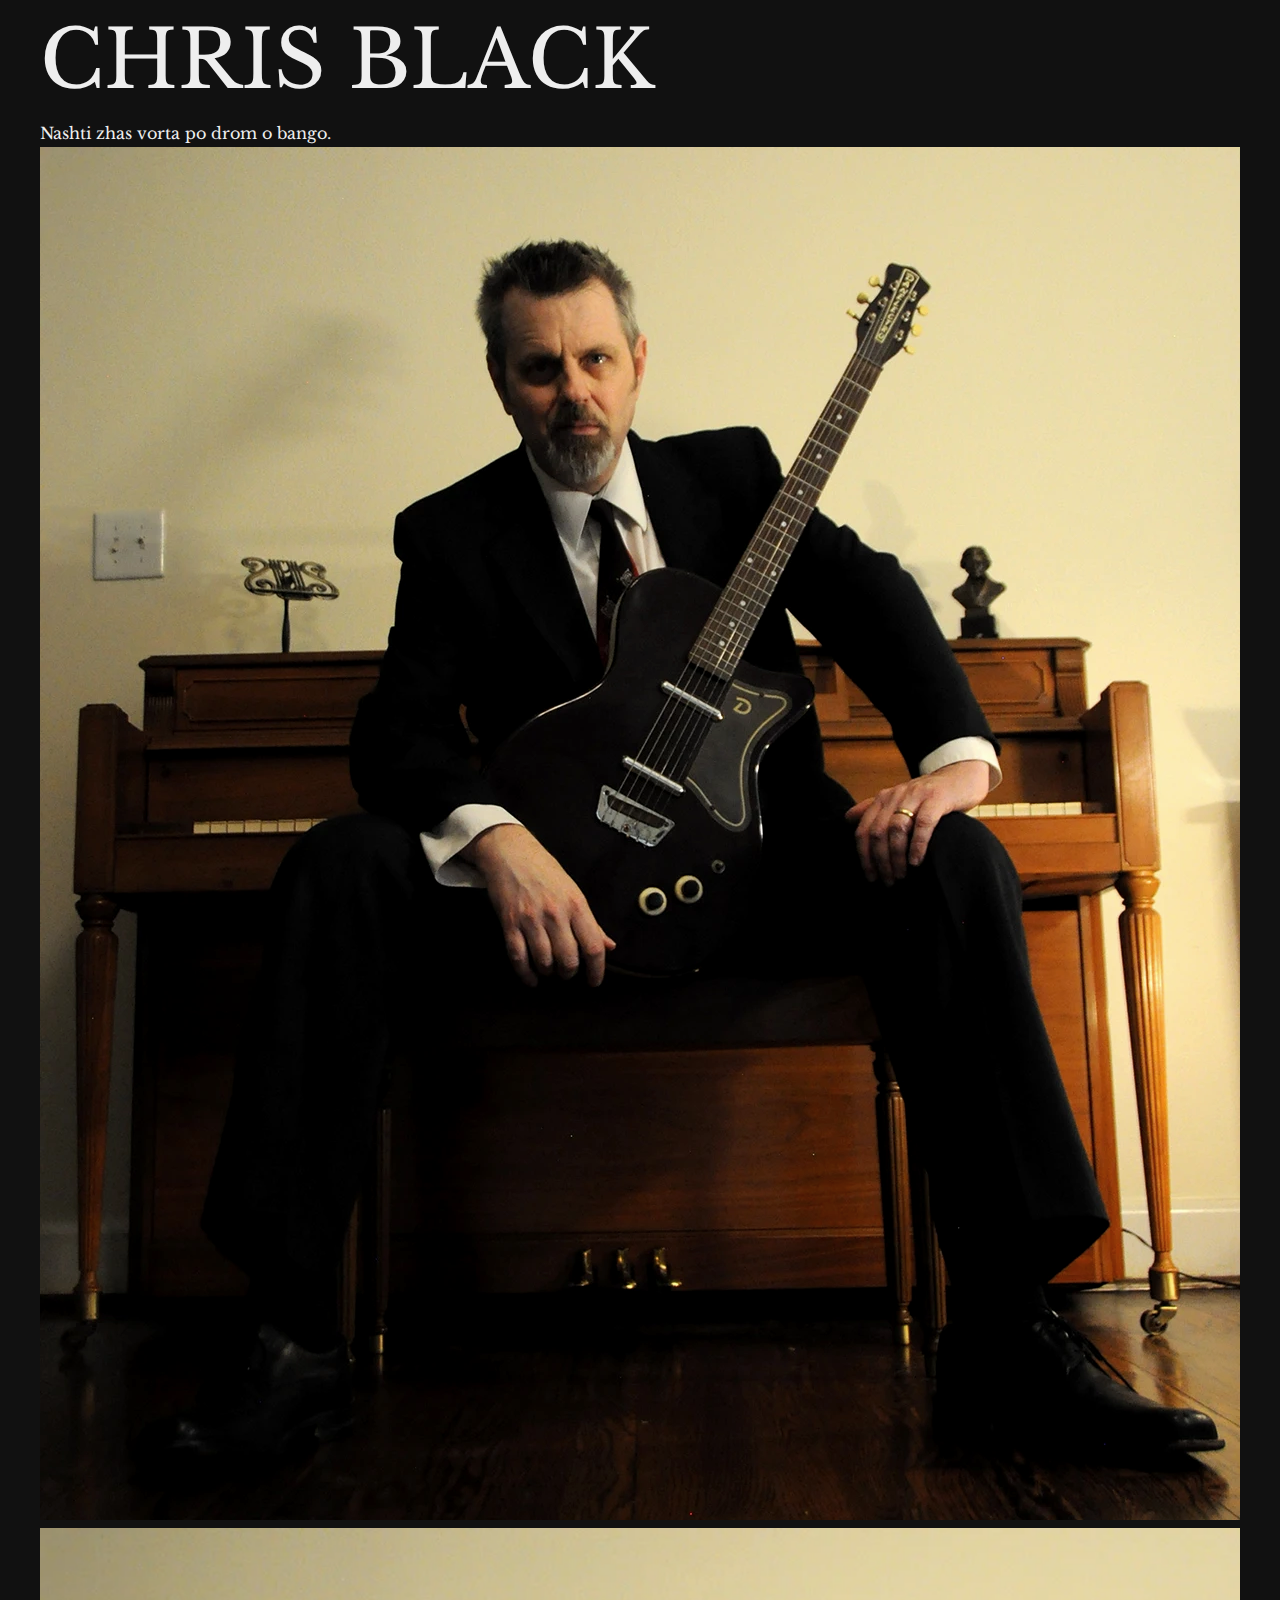
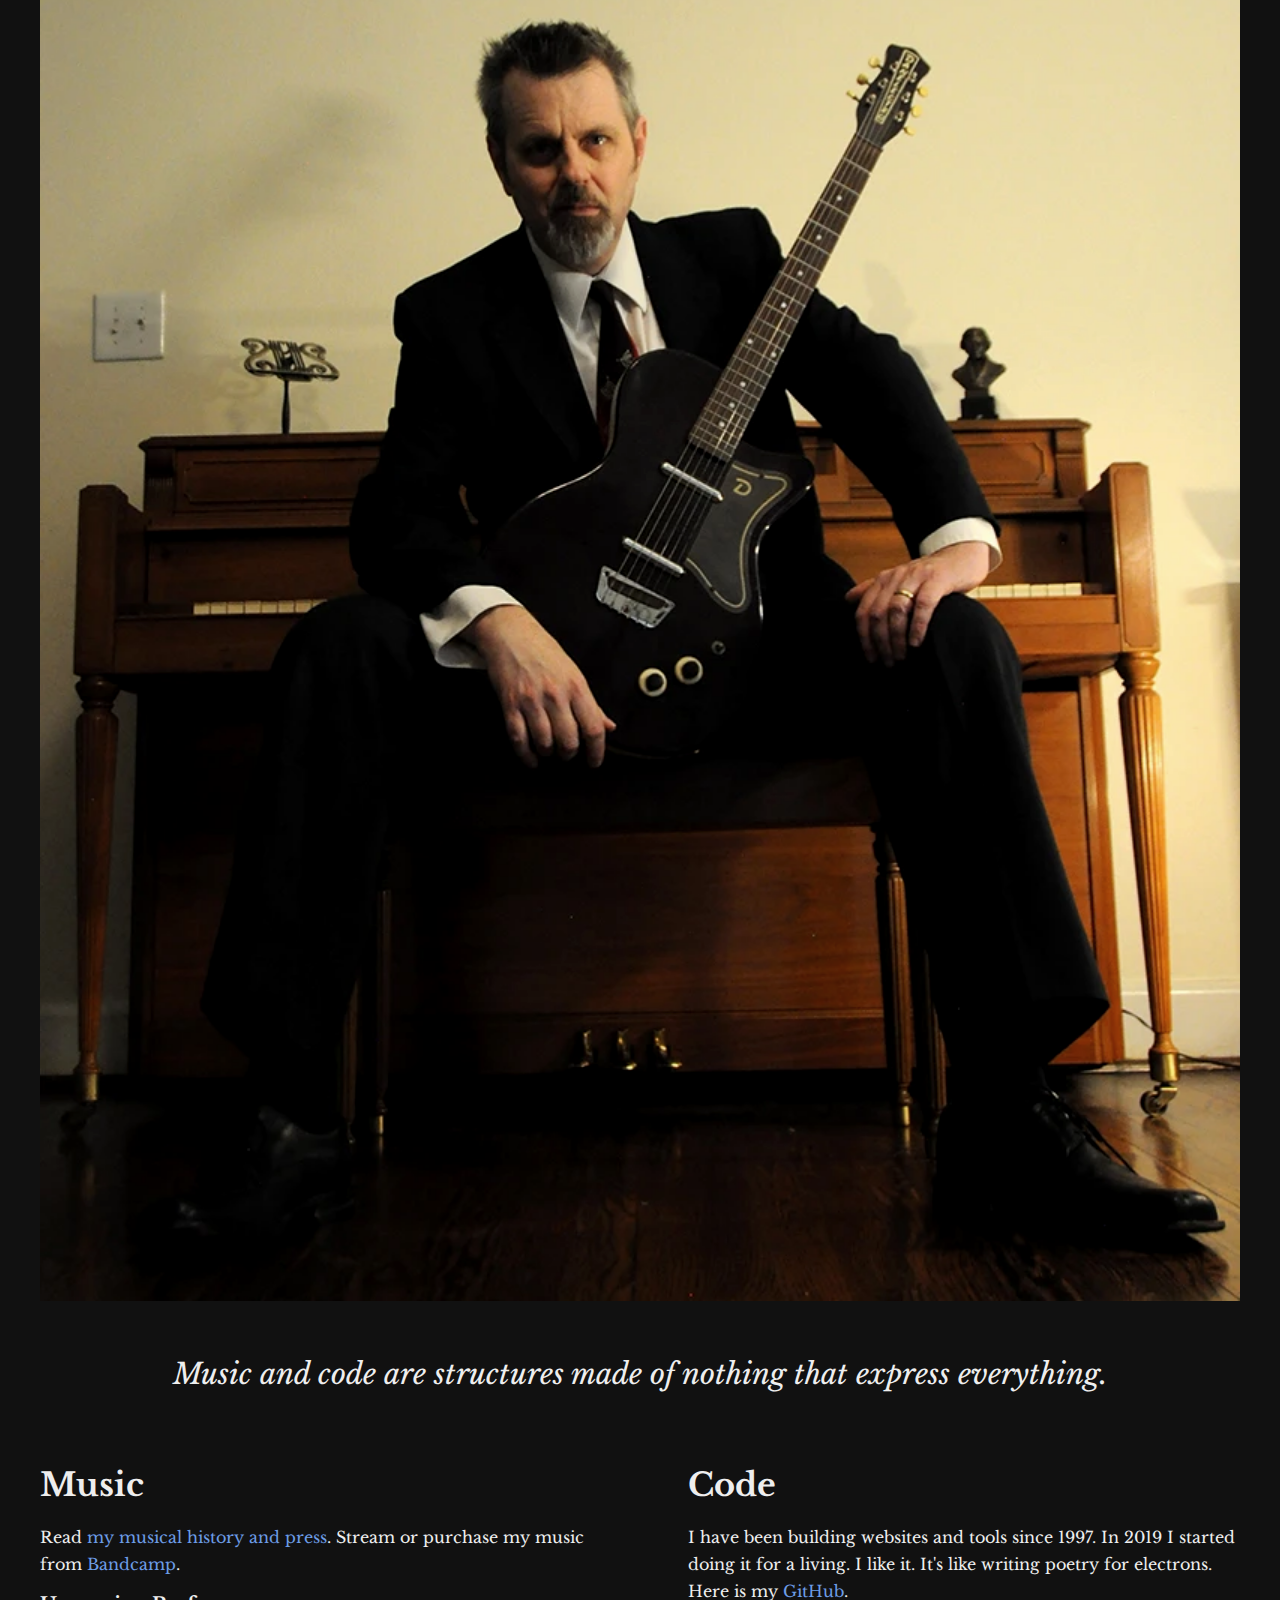
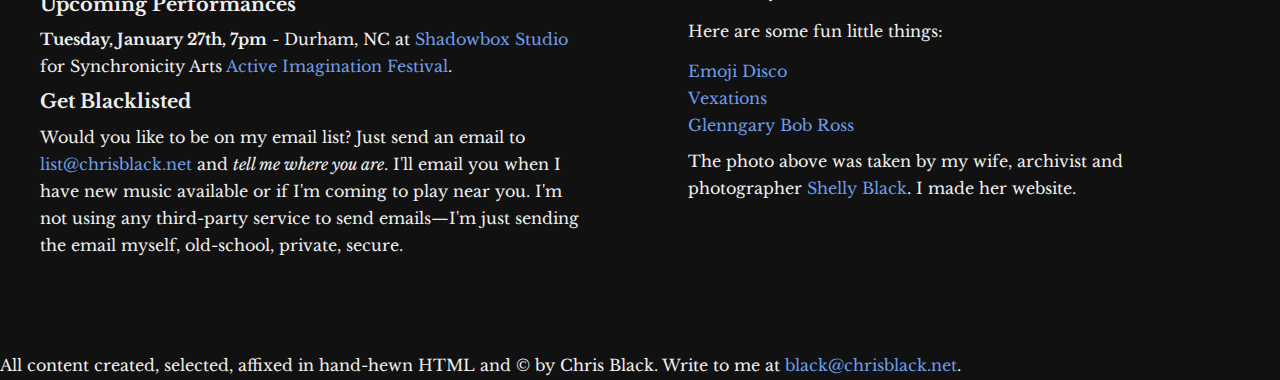
<file: index.html>
<!DOCTYPE html>
<html lang="en">
    <head>
        <meta charset="utf-8" />
        <meta http-equiv="X-UA-Compatible" content="IE=edge" />
        <title>Chris Black</title>
        <meta name="description" content="Chris Black writes music and code." />
        <meta name="viewport" content="width=device-width, initial-scale=1" />
        <!-- Open Graph -->
        <meta property="og:title" content="Chris Black" />
        <meta property="og:type" content="article" />
        <meta property="og:url" content="https://www.chrisblack.net" />
        <meta
            property="og:image"
            content="https://www.chrisblack.net/images/ChrisBlack-OG.webp"
        />
        <meta
            property="og:description"
            content="Chris Black writes music and code."
        />
        <!-- Twitter-->
        <meta name="twitter:card" content="summary_large_image" />
        <meta name="twitter:site" content="@thischrisblack" />
        <meta name="twitter:creator" content="@thischrisblack" />
        <meta
            name="twitter:image"
            content="https://www.chrisblack.net/images/ChrisBlack-OG.webp"
        />
        <meta
            name="twitter:description"
            content="Chris Black writes music and code."
        />
        <link rel="shortcut icon" type="image/x-icon" href="favicon.ico" />
        <link rel="stylesheet" href="styles/styles.css" />
        <!-- <script src="components/audio-player.js" defer></script> -->
    </head>

    <body>
        <main>
            <header>
                <h1>CHRIS BLACK</h1>
                <div title="You can't walk straight when the road is crooked.">
                    Nashti zhas vorta po drom o bango.
                </div>
            </header>

            <img
                class="splash-image full-size"
                src="images/ChrisBlack.webp"
                alt="Dramatic photo of Chris Black wearing a dark suit and a blood red tie with an electric guitar sitting with his back to a piano. "
            />

            <img
                class="splash-image mobile-size"
                src="images/ChrisBlack-Mobile.webp"
                alt="Dramatic photo of Chris Black wearing a dark suit and a blood red tie with an electric guitar sitting with his back to a piano. "
            />

            <section class="wisdom">
                Music and code are structures made of nothing that express
                everything.
            </section>

            <div class="columns">
                <section class="music">
                    <h2>Music</h2>

                    <p>
                        Read
                        <a href="./music/about/">my musical history and press</a
                        >. Stream or purchase my music from
                        <a
                            target="_blank"
                            href="https://chrisblackmusic.bandcamp.com/"
                            >Bandcamp</a
                        >.
                    </p>

                    <!-- <h3>Current Sound</h3>

                    <audio-player
                        class="good"
                        src="https://firebasestorage.googleapis.com/v0/b/chris-black-net.appspot.com/o/Chris%20Black%20-%20Pass%20Away%20-%20Take%202.mp3?alt=media&token=1b3776da-f661-4cc5-90dc-71f399fa56c6"
                        name="Pass Away"
                    ></audio-player>

                    <figure class="bad">
                        <figcaption>Pass Away</figcaption>
                        <audio
                            controls
                            src="https://firebasestorage.googleapis.com/v0/b/chris-black-net.appspot.com/o/Chris%20Black%20-%20Pass%20Away%20-%20Take%202.mp3?alt=media&token=1b3776da-f661-4cc5-90dc-71f399fa56c6"
                        ></audio>
                    </figure>

                    <audio-player
                        class="good"
                        src="https://firebasestorage.googleapis.com/v0/b/chris-black-net.appspot.com/o/Chris%20Black%20-%20Strangers%20Lift%20Him%20Up%20and%20Disappear%20-%20Take%202.mp3?alt=media&token=62d5e4ef-d1b5-414c-94ab-6e4e7d4fc8c1"
                        name="Strangers Lift Him Up and Disappear"
                    ></audio-player>

                    <figure class="bad">
                        <figcaption>Strangers Lift Him Up and Disappear</figcaption>
                        <audio
                            controls
                            src="https://firebasestorage.googleapis.com/v0/b/chris-black-net.appspot.com/o/Chris%20Black%20-%20Strangers%20Lift%20Him%20Up%20and%20Disappear%20-%20Take%202.mp3?alt=media&token=62d5e4ef-d1b5-414c-94ab-6e4e7d4fc8c1"
                        ></audio>
                    </figure>

                    <audio-player
                        class="good"
                        src="https://firebasestorage.googleapis.com/v0/b/chris-black-net.appspot.com/o/Chris%20Black%20-%20Dunno%20-%20Take%203.mp3?alt=media&token=c465b502-f6fc-46a2-8398-2914a1cf6d88"
                        name="Dunno"
                    ></audio-player>

                    <figure class="bad">
                        <figcaption>Dunno</figcaption>
                        <audio
                            controls
                            src="https://firebasestorage.googleapis.com/v0/b/chris-black-net.appspot.com/o/Chris%20Black%20-%20Dunno%20-%20Take%203.mp3?alt=media&token=c465b502-f6fc-46a2-8398-2914a1cf6d88"
                        ></audio>
                    </figure> -->

                    <h3>Upcoming Performances</h3>

                    <ul class="performances">
                        <li>
                            <strong>Tuesday, January 27th, 7pm</strong> -
                            Durham, NC at
                            <a href="https://shadowboxstudio.org/"
                                >Shadowbox Studio</a
                            >
                            for Synchronicity Arts
                            <a href="https://synchronicityarts.org/festival"
                                >Active Imagination Festival</a
                            >.
                        </li>
                    </ul>

                    <h3>Get Blacklisted</h3>

                    <p>
                        Would you like to be on my email list? Just send an
                        email to
                        <a href="mailto:list@chrisblack.net"
                            >list@chrisblack.net</a
                        >
                        and <em>tell me where you are</em>. I'll email you when
                        I have new music available or if I'm coming to play near
                        you. I'm not using any third-party service to send
                        emails—I'm just sending the email myself, old-school,
                        private, secure.
                    </p>
                </section>

                <section class="code">
                    <h2>Code</h2>

                    <p>
                        I have been building websites and tools since 1997. In
                        2019 I started doing it for a living. I like it. It's
                        like writing poetry for electrons. Here is my
                        <a
                            target="_blank"
                            href="https://github.com/thischrisblack"
                            >GitHub</a
                        >.
                    </p>

                    <p>Here are some fun little things:</p>

                    <ul>
                        <li>
                            <a
                                target="_blank"
                                href="https://thischrisblack.github.io/emoji-disco/"
                                >Emoji Disco</a
                            >
                        </li>
                        <li>
                            <a
                                target="_blank"
                                href="https://thischrisblack.github.io/vexations/"
                                >Vexations</a
                            >
                        </li>
                        <li>
                            <a
                                target="_blank"
                                href="https://github.com/thischrisblack/glenngary-bob-ross"
                                >Glenngary Bob Ross</a
                            >
                        </li>
                    </ul>

                    <p>
                        The photo above was taken by my wife, archivist and
                        photographer
                        <a target="_blank" href="https://www.shelly-black.com/"
                            >Shelly Black</a
                        >. I made her website.
                    </p>
                </section>
            </div>
        </main>

        <footer>
            <div>
                All content created, selected, affixed in hand-hewn HTML and
                &copy; by Chris Black. Write to me at
                <a href="mailto:black@chrisblack.net">black@chrisblack.net</a>.
            </div>
        </footer>
    </body>

    <!-- <script>
        if (/iPhone/.test(navigator.userAgent)) {
            // Stupid iPhones don't like my audio player web components.
            document.querySelectorAll('.bad').forEach((el) => (el.style.display = 'block'));
            document.querySelectorAll('.good').forEach((el) => (el.style.display = 'none'));
        }
    </script> -->
</html>
</file>
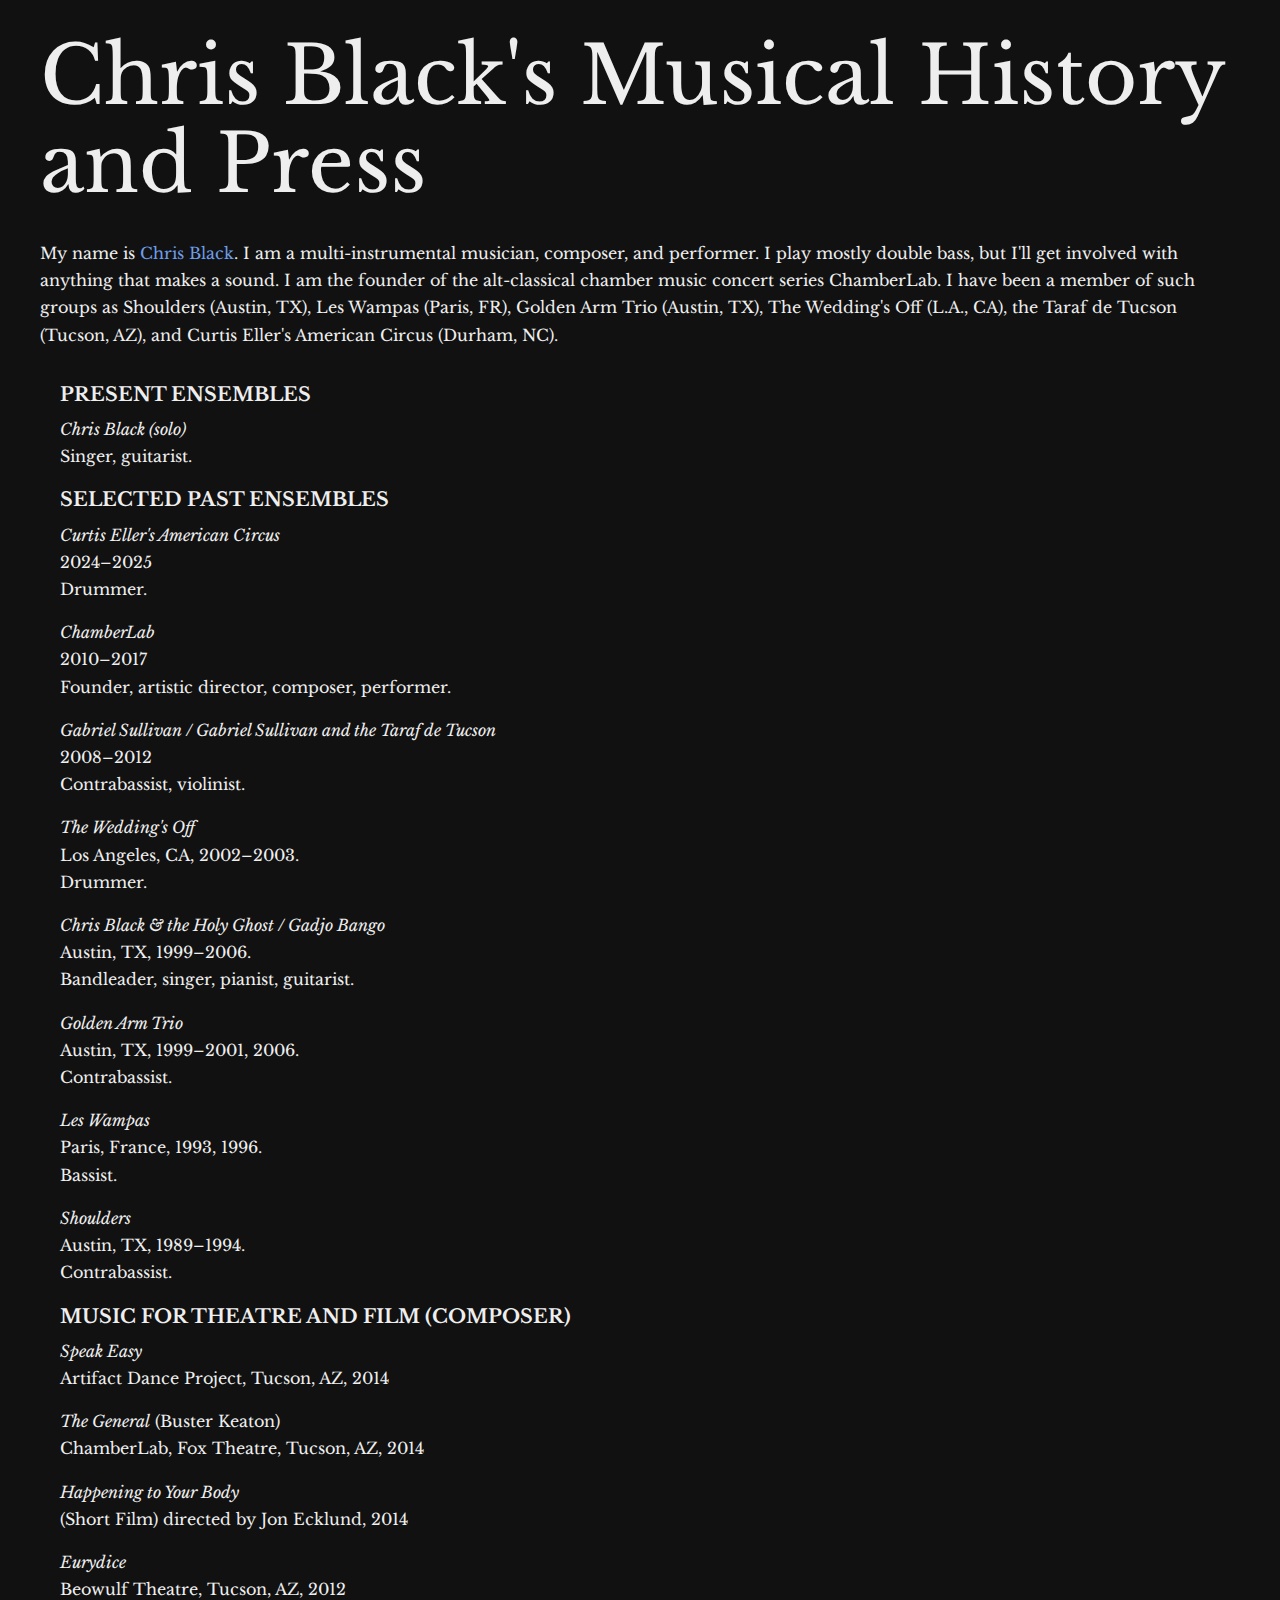
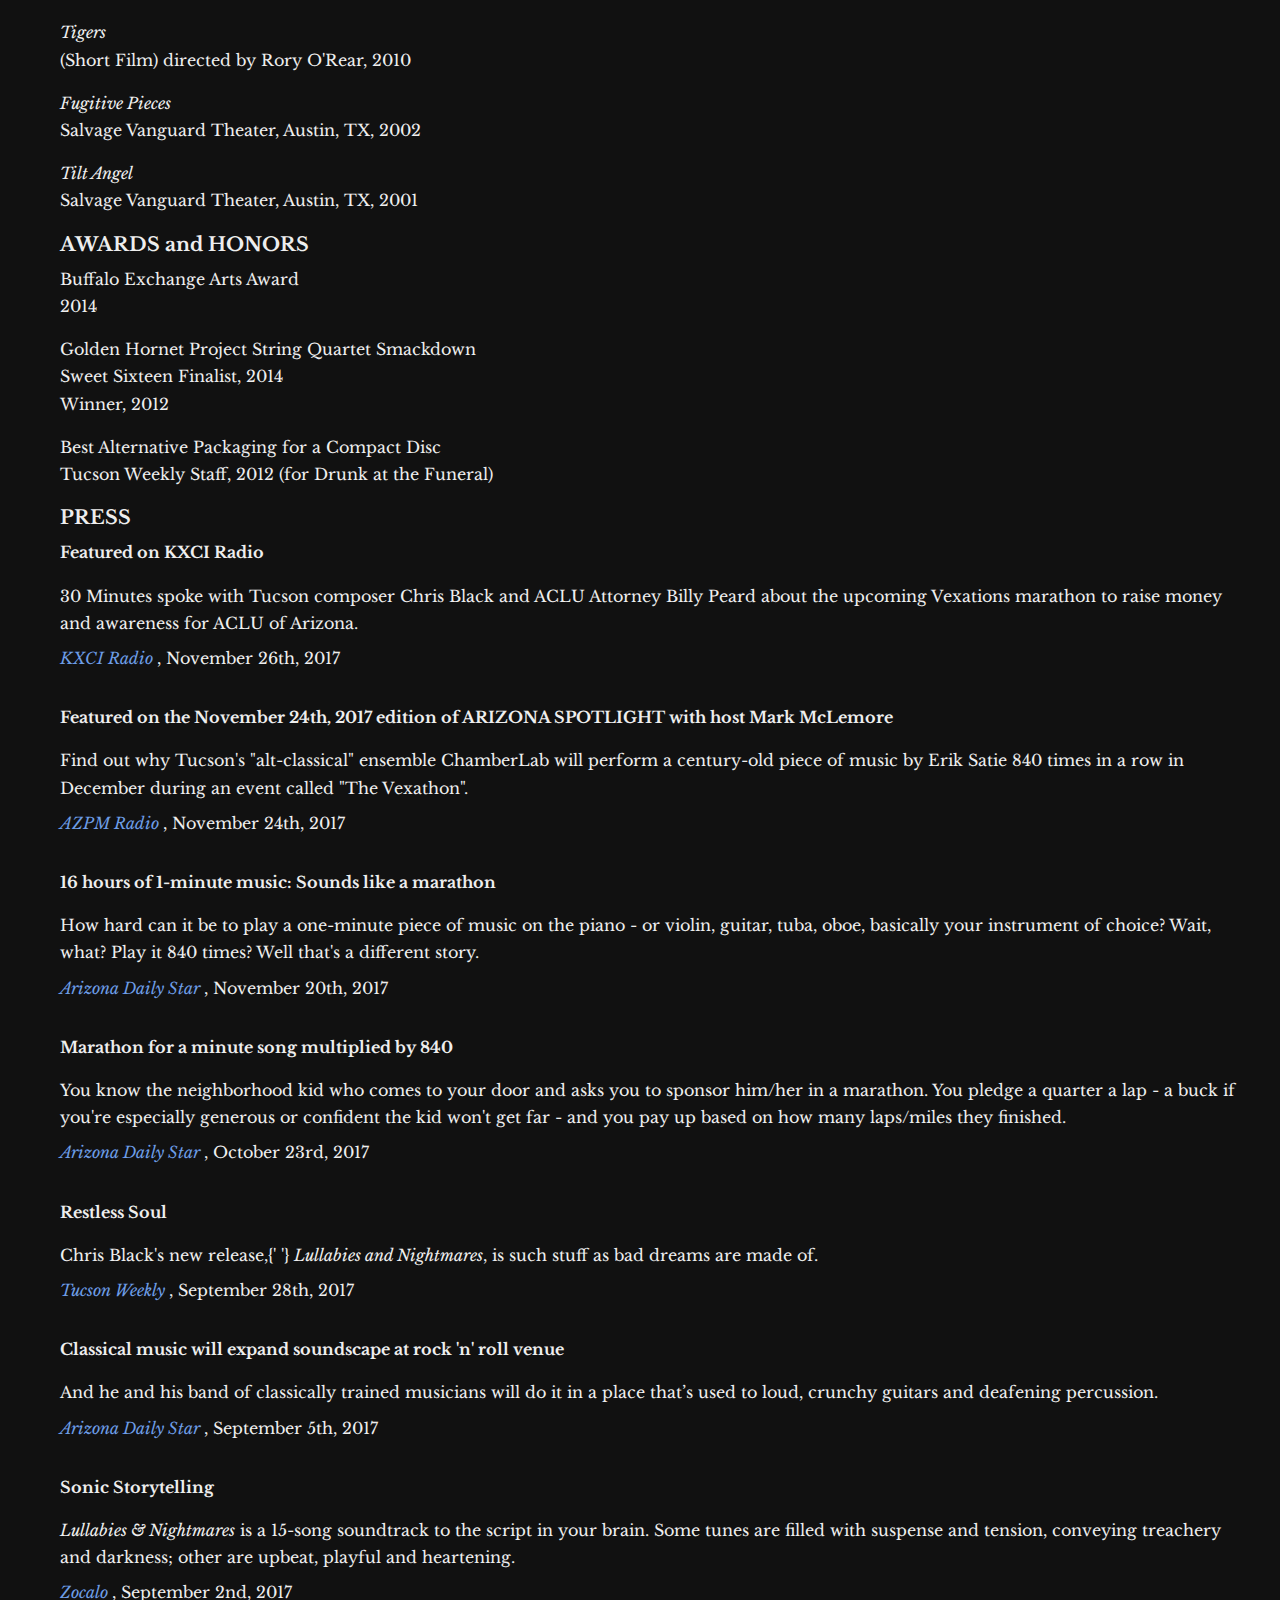
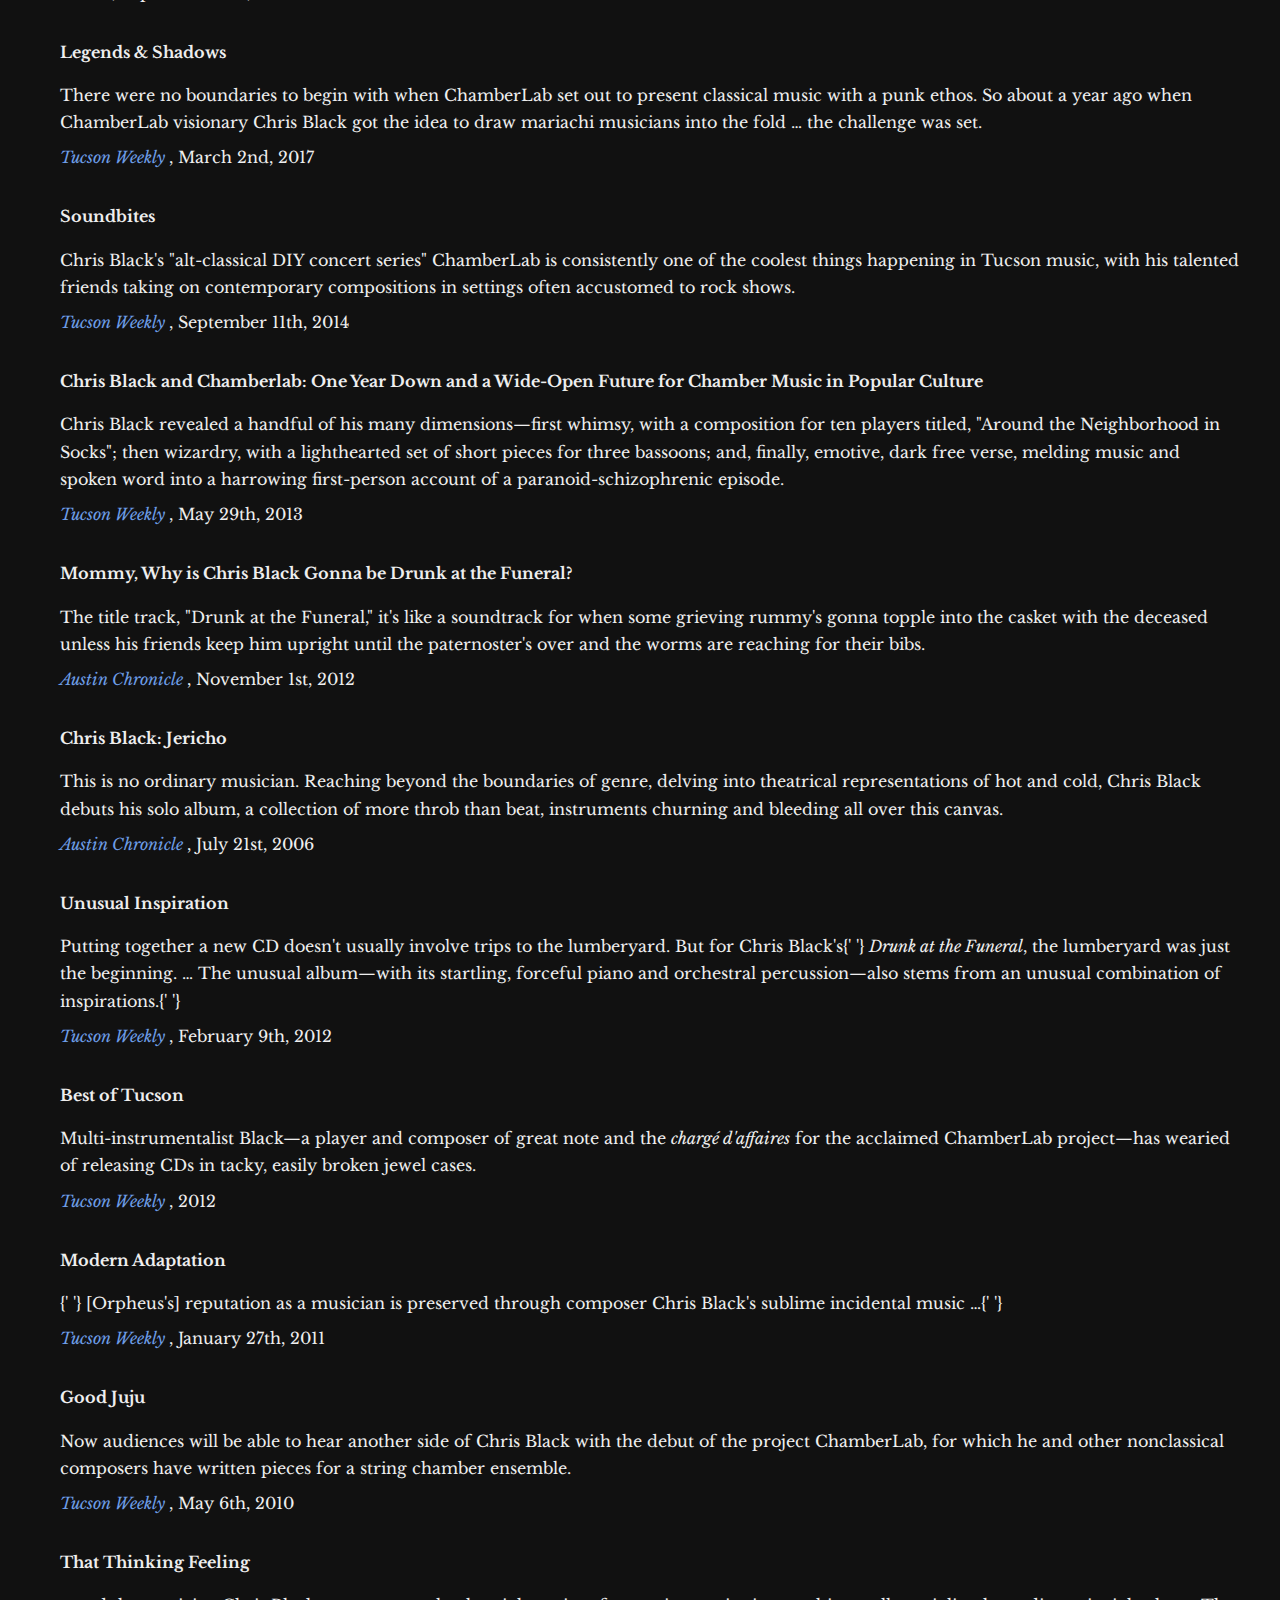
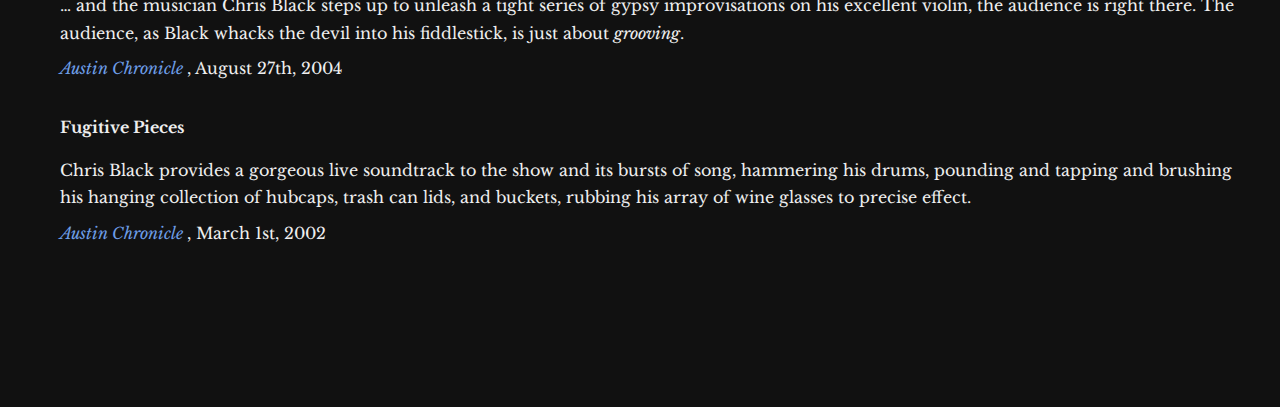
<file: music/about/index.html>
<!DOCTYPE html>
<html lang="en">
    <head>
        <meta charset="utf-8" />
        <meta http-equiv="X-UA-Compatible" content="IE=edge" />
        <title>Chris Black's Musical History and Press</title>
        <meta name="description" content="" />
        <meta name="viewport" content="width=device-width, initial-scale=1" />
        <!-- Open Graph -->
        <meta
            property="og:title"
            content="Chris Black: Musical History and Press"
        />
        <meta property="og:type" content="article" />
        <meta
            property="og:url"
            content="https://www.chrisblack.net/about-chris-black-music.html"
        />
        <meta
            property="og:image"
            content="https://www.chrisblack.net/images/ChrisBlack-OG.webp"
        />
        <meta
            property="og:description"
            content="My name is Chris Black. I am a musician and composer. I play mostly double bass, but I'll get involved with anything that makes a sound."
        />
        <!-- Twitter-->
        <meta name="twitter:card" content="summary_large_image" />
        <meta name="twitter:site" content="@thischrisblack" />
        <meta name="twitter:creator" content="@thischrisblack" />
        <meta
            name="twitter:image"
            content="https://www.chrisblack.net/images/ChrisBlack-OG.webp"
        />
        <meta
            name="twitter:description"
            content="My name is Chris Black. I am a musician and composer. I play mostly double bass, but I'll get involved with anything that makes a sound."
        />
        <link
            rel="shortcut icon"
            type="image/x-icon"
            href="../../favicon.ico"
        />
        <link rel="stylesheet" href="../../styles/styles.css" />
    </head>

    <body>
        <main>
            <div class="about">
                <h1>Chris Black's Musical History and Press</h1>

                <p>
                    My name is
                    <a href="https://www.chrisblack.net">Chris Black</a>. I am a
                    multi-instrumental musician, composer, and performer. I play
                    mostly double bass, but I'll get involved with anything that
                    makes a sound. I am the founder of the alt-classical chamber
                    music concert series ChamberLab. I have been a member of
                    such groups as Shoulders (Austin, TX), Les Wampas (Paris,
                    FR), Golden Arm Trio (Austin, TX), The Wedding's Off (L.A.,
                    CA), the Taraf de Tucson (Tucson, AZ), and Curtis Eller's
                    American Circus (Durham, NC).
                </p>

                <section class="list-block">
                    <h3>PRESENT ENSEMBLES</h3>
                    <p>
                        <em>Chris Black (solo)</em>
                        <br />
                        Singer, guitarist.
                    </p>
                </section>

                <section class="list-block">
                    <h3>SELECTED PAST ENSEMBLES</h3>
                    <p>
                        <em>Curtis Eller's American Circus</em>
                        <br />
                        2024&#8211;2025
                        <br />
                        Drummer.
                    </p>
                    <p>
                        <em>ChamberLab</em>
                        <br />
                        2010&#8211;2017
                        <br />
                        Founder, artistic director, composer, performer.
                    </p>
                    <p>
                        <em>
                            Gabriel Sullivan / Gabriel Sullivan and the Taraf de
                            Tucson
                        </em>
                        <br />
                        2008&#8211;2012
                        <br />
                        Contrabassist, violinist.
                    </p>
                    <p>
                        <em>The Wedding's Off</em>
                        <br />
                        Los Angeles, CA, 2002&#8211;2003.
                        <br />
                        Drummer.
                    </p>
                    <p>
                        <em>Chris Black &amp; the Holy Ghost / Gadjo Bango</em>
                        <br />
                        Austin, TX, 1999&#8211;2006.
                        <br />
                        Bandleader, singer, pianist, guitarist.
                    </p>
                    <p>
                        <em>Golden Arm Trio</em>
                        <br />
                        Austin, TX, 1999&#8211;2001, 2006.
                        <br />
                        Contrabassist.
                    </p>
                    <p>
                        <em>Les Wampas</em>
                        <br />
                        Paris, France, 1993, 1996.
                        <br />
                        Bassist.
                    </p>
                    <p>
                        <em>Shoulders</em>
                        <br />
                        Austin, TX, 1989&#8211;1994.
                        <br />
                        Contrabassist.
                    </p>
                </section>

                <section class="list-block">
                    <h3>MUSIC FOR THEATRE AND FILM (COMPOSER)</h3>
                    <p>
                        <em>Speak Easy</em>
                        <br />
                        Artifact Dance Project, Tucson, AZ, 2014
                    </p>
                    <p>
                        <em>The General</em> (Buster Keaton)
                        <br />
                        ChamberLab, Fox Theatre, Tucson, AZ, 2014
                    </p>
                    <p>
                        <em>Happening to Your Body</em>
                        <br />
                        (Short Film) directed by Jon Ecklund, 2014
                    </p>
                    <p>
                        <em>Eurydice</em>
                        <br />
                        Beowulf Theatre, Tucson, AZ, 2012
                    </p>
                    <p>
                        <em>Tigers</em>
                        <br />
                        (Short Film) directed by Rory O'Rear, 2010
                    </p>
                    <p>
                        <em>Fugitive Pieces</em>
                        <br />
                        Salvage Vanguard Theater, Austin, TX, 2002
                    </p>
                    <p>
                        <em>Tilt Angel</em>
                        <br />
                        Salvage Vanguard Theater, Austin, TX, 2001
                    </p>
                </section>

                <section class="list-block">
                    <h3>AWARDS and HONORS</h3>
                    <p>
                        Buffalo Exchange Arts Award
                        <br />
                        2014
                    </p>
                    <p>
                        Golden Hornet Project String Quartet Smackdown
                        <br />
                        Sweet Sixteen Finalist, 2014
                        <br />
                        Winner, 2012
                    </p>
                    <p>
                        Best Alternative Packaging for a Compact Disc
                        <br />
                        Tucson Weekly Staff, 2012 (for Drunk at the Funeral)
                    </p>
                </section>

                <section class="list-block">
                    <h3>PRESS</h3>

                    <div class="press-block">
                        <strong>Featured on KXCI Radio</strong>

                        <div class="press-quote">
                            30 Minutes spoke with Tucson composer Chris Black
                            and ACLU Attorney Billy Peard about the upcoming
                            Vexations marathon to raise money and awareness for
                            ACLU of Arizona.
                        </div>

                        <div class="press-citation">
                            <a
                                href="https://kxci.org/podcast/chamberlab-orchestrates-vexations-marathon-for-aclu-fundraiser/"
                            >
                                KXCI Radio
                            </a>
                            , November 26th, 2017
                        </div>
                    </div>

                    <div class="press-block">
                        <strong>
                            Featured on the November 24th, 2017 edition of
                            ARIZONA SPOTLIGHT with host Mark McLemore
                        </strong>

                        <div class="press-quote">
                            Find out why Tucson's "alt-classical" ensemble
                            ChamberLab will perform a century-old piece of music
                            by Erik Satie 840 times in a row in December during
                            an event called "The Vexathon".
                        </div>

                        <div class="press-citation">
                            <a
                                href="https://radio.azpm.org/p/radio-azspot-splash/2017/11/24/120356-xxx/"
                            >
                                AZPM Radio
                            </a>
                            , November 24th, 2017
                        </div>
                    </div>

                    <div class="press-block">
                        <strong
                            >16 hours of 1-minute music: Sounds like a marathon
                        </strong>

                        <div class="press-quote">
                            How hard can it be to play a one-minute piece of
                            music on the piano - or violin, guitar, tuba, oboe,
                            basically your instrument of choice? Wait, what?
                            Play it 840 times? Well that's a different story.
                        </div>

                        <div class="press-citation">
                            <a
                                href="http://tucson.com/entertainment/music/hours-of--minute-music-sounds-like-a-marathon/article_627bef8a-91f7-5215-bc24-7d68570674d3.html"
                            >
                                Arizona Daily Star
                            </a>
                            , November 20th, 2017
                        </div>
                    </div>

                    <div class="press-block">
                        <strong
                            >Marathon for a minute song multiplied by
                            840</strong
                        >

                        <div class="press-quote">
                            You know the neighborhood kid who comes to your door
                            and asks you to sponsor him/her in a marathon. You
                            pledge a quarter a lap - a buck if you're especially
                            generous or confident the kid won't get far - and
                            you pay up based on how many laps/miles they
                            finished.
                        </div>

                        <div class="press-citation">
                            <a
                                href="http://tucson.com/entertainment/music/marathon-for-a-minute-song-multiplied-by/article_b4018bd0-5b6d-5190-9262-11c124ba3744.html"
                            >
                                Arizona Daily Star
                            </a>
                            , October 23rd, 2017
                        </div>
                    </div>

                    <div class="press-block">
                        <strong>Restless Soul</strong>

                        <div class="press-quote">
                            Chris Black's new release,{' '}
                            <cite>Lullabies and Nightmares</cite>, is such stuff
                            as bad dreams are made of.
                        </div>

                        <div class="press-citation">
                            <a
                                href="https://www.tucsonweekly.com/tucson/restless-soul/Content?oid=11843937"
                                target="_blank"
                                rel="noopener noreferrer"
                            >
                                Tucson Weekly
                            </a>
                            , September 28th, 2017
                        </div>
                    </div>

                    <div class="press-block">
                        <strong
                            >Classical music will expand soundscape at rock 'n'
                            roll venue
                        </strong>

                        <div class="press-quote">
                            And he and his band of classically trained musicians
                            will do it in a place that’s used to loud, crunchy
                            guitars and deafening percussion.
                        </div>

                        <div class="press-citation">
                            <a
                                href="http://tucson.com/entertainment/music/classical-music-will-expand-soundscape-at-rock-n-roll-venue/article_f30c4fa6-d2ce-52b5-a924-c0854a0451b4.html"
                                target="_blank"
                                rel="noopener noreferrer"
                            >
                                Arizona Daily Star
                            </a>
                            , September 5th, 2017
                        </div>
                    </div>

                    <div class="press-block">
                        <strong>Sonic Storytelling</strong>

                        <div class="press-quote">
                            <cite>Lullabies &amp; Nightmares</cite> is a 15-song
                            soundtrack to the script in your brain. Some tunes
                            are filled with suspense and tension, conveying
                            treachery and darkness; other are upbeat, playful
                            and heartening.
                        </div>

                        <div class="press-citation">
                            <a
                                href="http://www.zocalomagazine.com/sonic-storytelling/"
                                target="_blank"
                                rel="noopener noreferrer"
                            >
                                Zocalo
                            </a>
                            , September 2nd, 2017
                        </div>
                    </div>

                    <div class="press-block">
                        <strong>Legends &amp; Shadows</strong>

                        <div class="press-quote">
                            There were no boundaries to begin with when
                            ChamberLab set out to present classical music with a
                            punk ethos. So about a year ago when ChamberLab
                            visionary Chris Black got the idea to draw mariachi
                            musicians into the fold &hellip; the challenge was
                            set.
                        </div>

                        <div class="press-citation">
                            <a
                                href="https://www.tucsonweekly.com/tucson/legends-and-shadows/Content?oid=7817560"
                                target="_blank"
                                rel="noopener noreferrer"
                            >
                                Tucson Weekly
                            </a>
                            , March 2nd, 2017
                        </div>
                    </div>

                    <div class="press-block">
                        <strong>Soundbites</strong>

                        <div class="press-quote">
                            Chris Black's "alt-classical DIY concert series"
                            ChamberLab is consistently one of the coolest things
                            happening in Tucson music, with his talented friends
                            taking on contemporary compositions in settings
                            often accustomed to rock shows.
                        </div>

                        <div class="press-citation">
                            <a
                                href="https://www.tucsonweekly.com/tucson/soundbites/Content?oid=4826210"
                                target="_blank"
                                rel="noopener noreferrer"
                            >
                                Tucson Weekly
                            </a>
                            , September 11th, 2014
                        </div>
                    </div>

                    <div class="press-block">
                        <strong>
                            Chris Black and Chamberlab: One Year Down and a
                            Wide-Open Future for Chamber Music in Popular
                            Culture
                        </strong>

                        <div class="press-quote">
                            Chris Black revealed a handful of his many
                            dimensions&mdash;first whimsy, with a composition
                            for ten players titled, "Around the Neighborhood in
                            Socks"; then wizardry, with a lighthearted set of
                            short pieces for three bassoons; and, finally,
                            emotive, dark free verse, melding music and spoken
                            word into a harrowing first-person account of a
                            paranoid-schizophrenic episode.
                        </div>

                        <div class="press-citation">
                            <a
                                href="https://www.tucsonweekly.com/WeGotCactus/archives/2013/05/29/chris-black-and-chamber-lab-one-year-down-and-a-wide-open-future-for-chamber-music-in-popular-culture"
                                target="_blank"
                                rel="noopener noreferrer"
                            >
                                Tucson Weekly
                            </a>
                            , May 29th, 2013
                        </div>
                    </div>

                    <div class="press-block">
                        <strong
                            >Mommy, Why is Chris Black Gonna be Drunk at the
                            Funeral?
                        </strong>

                        <div class="press-quote">
                            The title track, "Drunk at the Funeral," it's like a
                            soundtrack for when some grieving rummy's gonna
                            topple into the casket with the deceased unless his
                            friends keep him upright until the paternoster's
                            over and the worms are reaching for their bibs.
                        </div>

                        <div class="press-citation">
                            <a
                                href="https://www.austinchronicle.com/daily/chronolog/2012-11-01/mommy-why-is-chris-black-gonna-be-drunk-at-the-funeral/"
                                target="_blank"
                                rel="noopener noreferrer"
                            >
                                Austin Chronicle
                            </a>
                            , November 1st, 2012
                        </div>
                    </div>

                    <div class="press-block">
                        <strong>Chris Black: Jericho</strong>

                        <div class="press-quote">
                            This is no ordinary musician. Reaching beyond the
                            boundaries of genre, delving into theatrical
                            representations of hot and cold, Chris Black debuts
                            his solo album, a collection of more throb than
                            beat, instruments churning and bleeding all over
                            this canvas.
                        </div>

                        <div class="press-citation">
                            <a
                                href="https://www.austinchronicle.com/music/2006-07-21/388457/"
                                target="_blank"
                                rel="noopener noreferrer"
                            >
                                Austin Chronicle
                            </a>
                            , July 21st, 2006
                        </div>
                    </div>

                    <div class="press-block">
                        <strong>Unusual Inspiration</strong>

                        <div class="press-quote">
                            Putting together a new CD doesn't usually involve
                            trips to the lumberyard. But for Chris Black's{' '}
                            <i>Drunk at the Funeral</i>, the lumberyard was just
                            the beginning. &hellip; The unusual album&mdash;with
                            its startling, forceful piano and orchestral
                            percussion&mdash;also stems from an unusual
                            combination of inspirations.{' '}
                        </div>

                        <div class="press-citation">
                            <a
                                href="https://www.tucsonweekly.com/tucson/unusual-inspirations/Content?oid=3227467"
                                target="_blank"
                                rel="noopener noreferrer"
                            >
                                Tucson Weekly
                            </a>
                            , February 9th, 2012
                        </div>
                    </div>

                    <div class="press-block">
                        <strong>Best of Tucson</strong>

                        <div class="press-quote">
                            Multi-instrumentalist Black&mdash;a player and
                            composer of great note and the
                            <i>charg&eacute; d'affaires</i> for the acclaimed
                            ChamberLab project&mdash;has wearied of releasing
                            CDs in tacky, easily broken jewel cases.
                        </div>

                        <div class="press-citation">
                            <a
                                href="https://www.tucsonweekly.com/tucson/best-alternative-packaging-for-a-compact-disc/BestOf?oid=3534676"
                                target="_blank"
                                rel="noopener noreferrer"
                            >
                                Tucson Weekly
                            </a>
                            , 2012
                        </div>
                    </div>

                    <div class="press-block">
                        <strong>Modern Adaptation</strong>

                        <div class="press-quote">
                            {' '} [Orpheus's] reputation as a musician is
                            preserved through composer Chris Black's sublime
                            incidental music &hellip;{' '}
                        </div>

                        <div class="press-citation">
                            <a
                                href="https://www.tucsonweekly.com/tucson/modern-adaptation/Content?oid=2504121"
                                target="_blank"
                                rel="noopener noreferrer"
                            >
                                Tucson Weekly
                            </a>
                            , January 27th, 2011
                        </div>
                    </div>

                    <div class="press-block">
                        <strong>Good Juju</strong>

                        <div class="press-quote">
                            Now audiences will be able to hear another side of
                            Chris Black with the debut of the project
                            ChamberLab, for which he and other nonclassical
                            composers have written pieces for a string chamber
                            ensemble.
                        </div>

                        <div class="press-citation">
                            <a
                                href="https://www.tucsonweekly.com/tucson/good-juju/Content?oid=1959986"
                                target="_blank"
                                rel="noopener noreferrer"
                            >
                                Tucson Weekly
                            </a>
                            , May 6th, 2010
                        </div>
                    </div>

                    <div class="press-block">
                        <strong>That Thinking Feeling</strong>

                        <div class="press-quote">
                            &hellip; and the musician Chris Black steps up to
                            unleash a tight series of gypsy improvisations on
                            his excellent violin, the audience is right there.
                            The audience, as Black whacks the devil into his
                            fiddlestick, is just about
                            <i>grooving</i>.
                        </div>

                        <div class="press-citation">
                            <a
                                href="https://www.austinchronicle.com/arts/2004-08-27/226174/"
                                target="_blank"
                                rel="noopener noreferrer"
                            >
                                Austin Chronicle
                            </a>
                            , August 27th, 2004
                        </div>
                    </div>

                    <div class="press-block">
                        <strong>Fugitive Pieces</strong>

                        <div class="press-quote">
                            Chris Black provides a gorgeous live soundtrack to
                            the show and its bursts of song, hammering his
                            drums, pounding and tapping and brushing his hanging
                            collection of hubcaps, trash can lids, and buckets,
                            rubbing his array of wine glasses to precise effect.
                        </div>

                        <div class="press-citation">
                            <a
                                href="https://www.austinchronicle.com/arts/2002-03-01/84767/"
                                target="_blank"
                                rel="noopener noreferrer"
                            >
                                Austin Chronicle
                            </a>
                            , March 1st, 2002
                        </div>
                    </div>
                </section>
            </div>
        </main>
    </body>
</html>
</file>
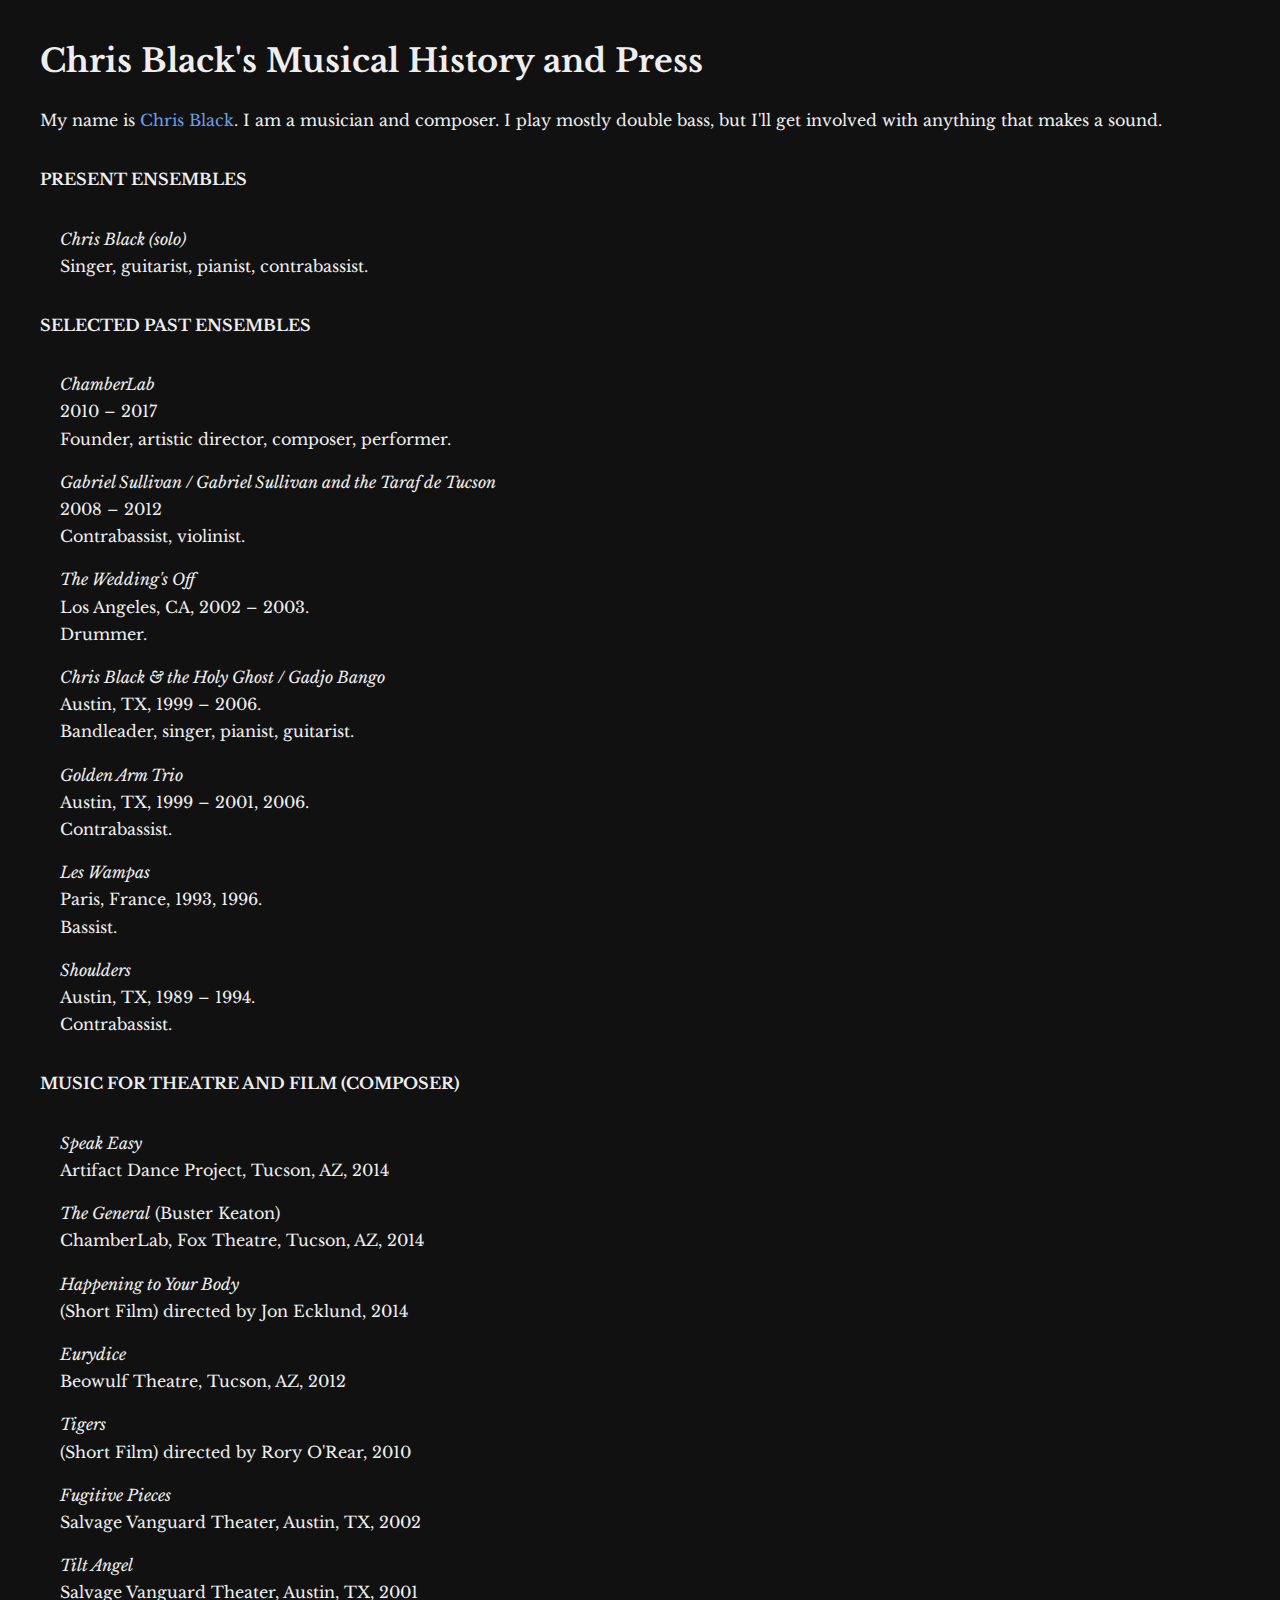
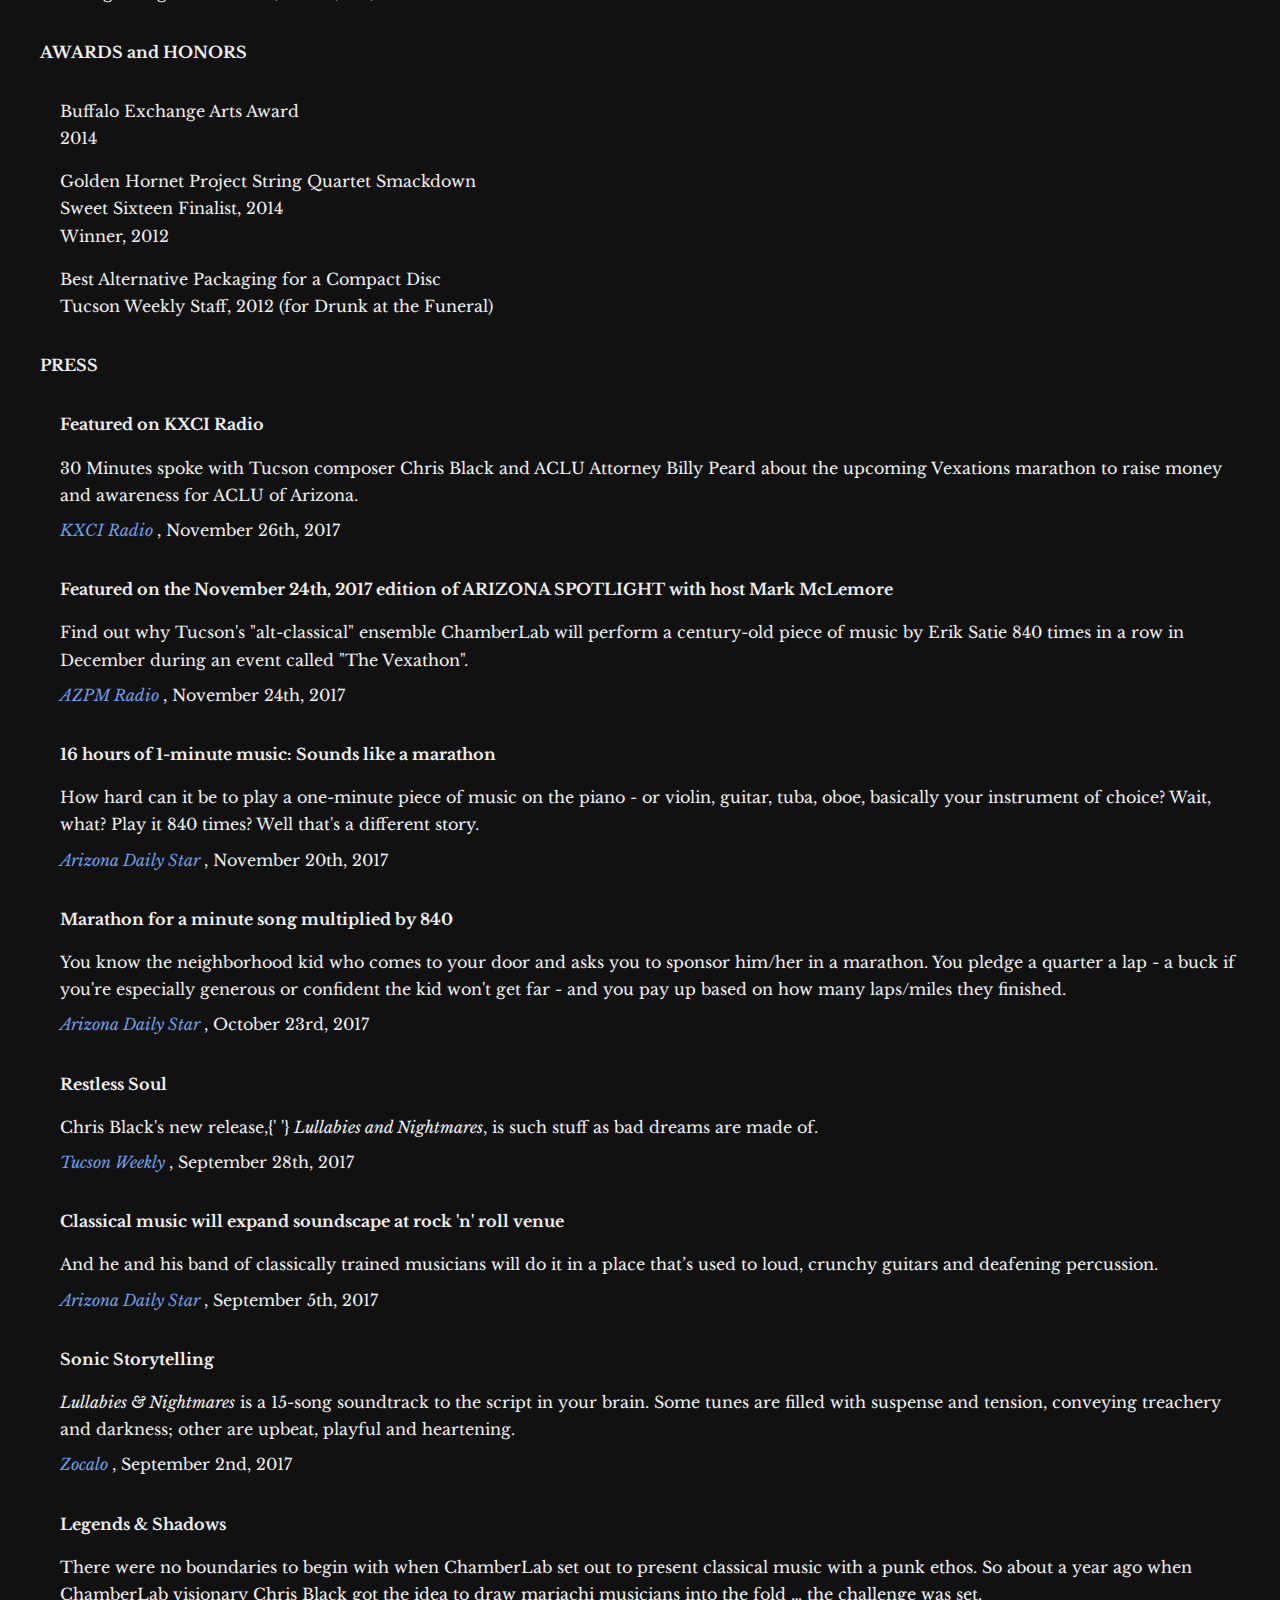
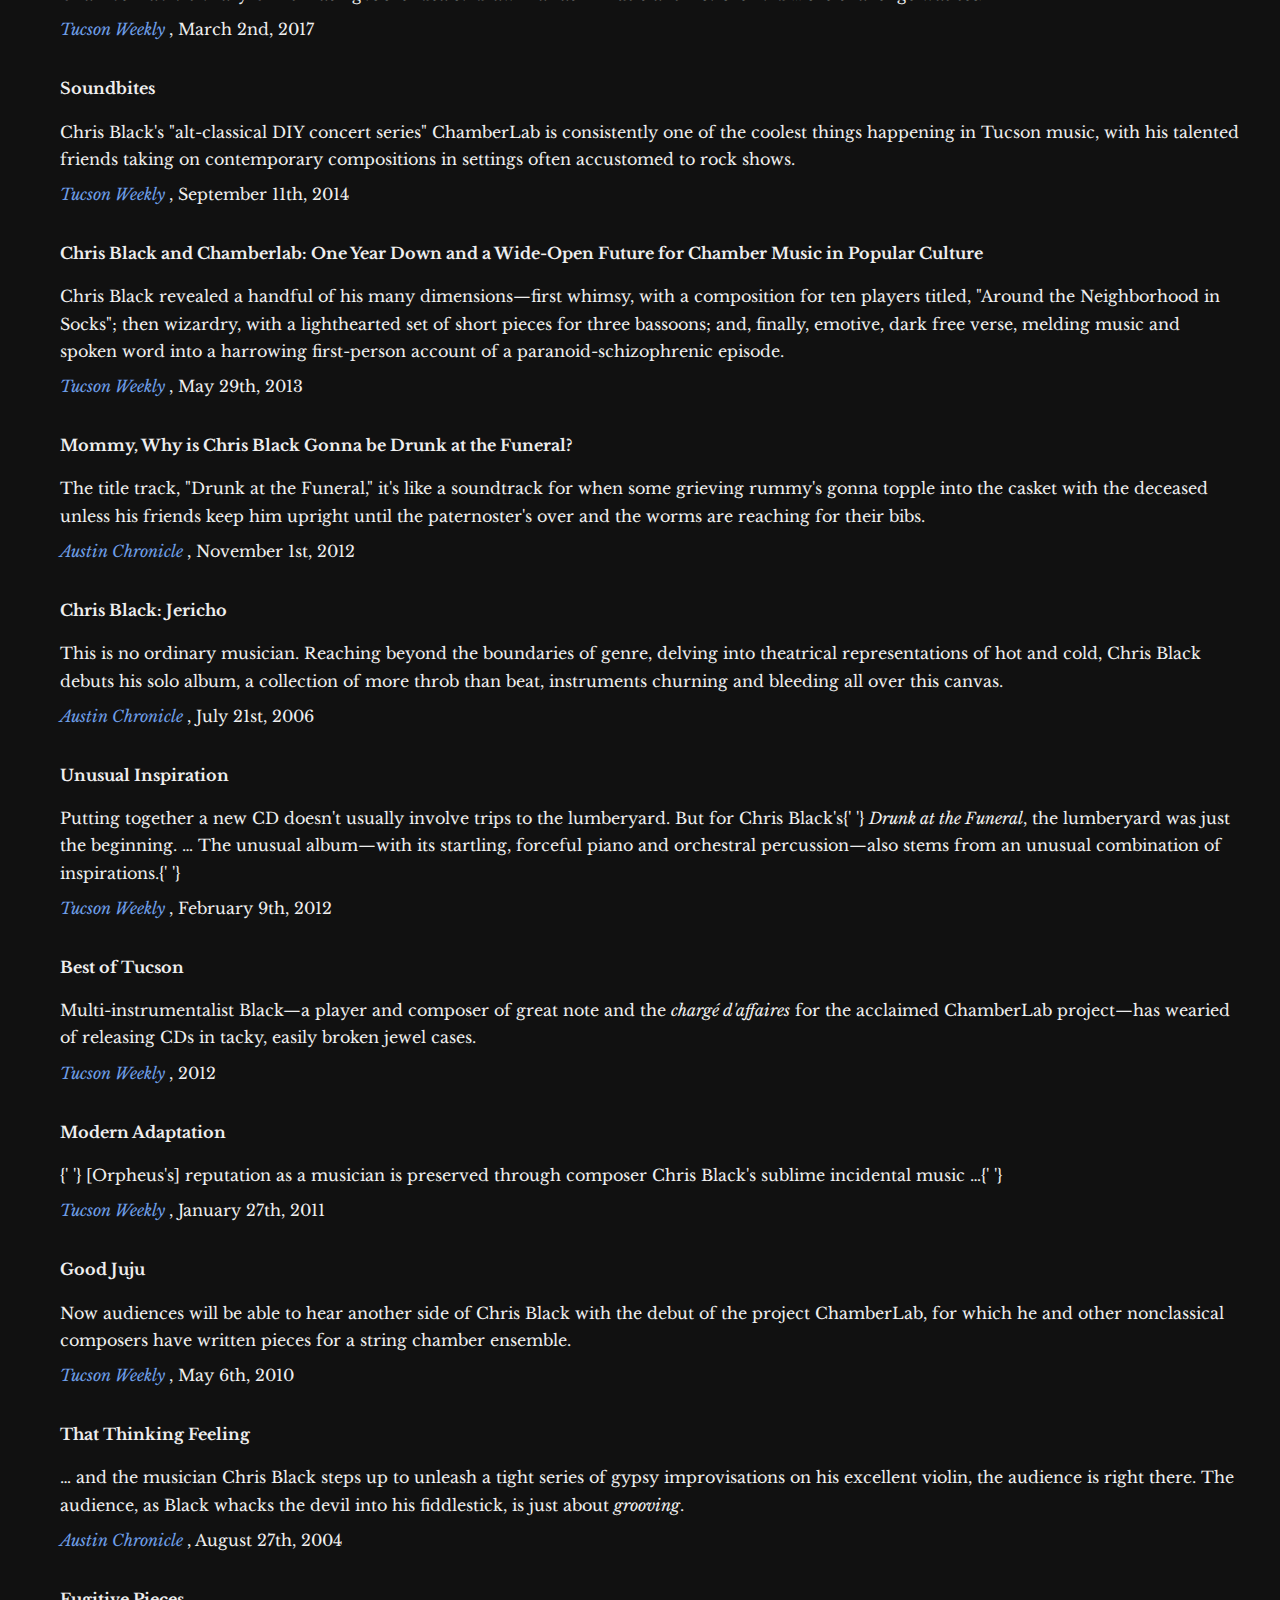
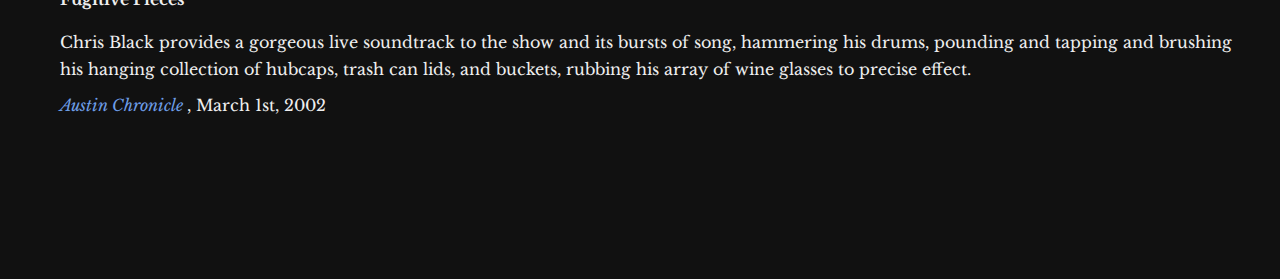
<file: about-chris-black-music.html>
<!DOCTYPE html>
<html>
    <head>
        <meta charset="utf-8" />
        <meta http-equiv="X-UA-Compatible" content="IE=edge" />
        <title></title>
        <meta name="description" content="" />
        <meta name="viewport" content="width=device-width, initial-scale=1" />
        <link rel="stylesheet" href="styles/styles.css" />
    </head>
    <body>
        <main>
            <div class="about">
                <h2>Chris Black's Musical History and Press</h2>
                <p>
                    My name is <a href="index.html">Chris Black</a>. I am a musician and composer. I play mostly double
                    bass, but I'll get involved with anything that makes a sound.
                </p>
                <p>
                    <strong>PRESENT ENSEMBLES</strong>
                </p>
                <div class="list-block">
                    <p>
                        <em>Chris Black (solo)</em>
                        <br />
                        Singer, guitarist, pianist, contrabassist.
                    </p>
                </div>

                <p>
                    <strong>SELECTED PAST ENSEMBLES</strong>
                </p>
                <div class="list-block">
                    <p>
                        <em>ChamberLab</em>
                        <br />
                        2010 &#8211; 2017
                        <br />
                        Founder, artistic director, composer, performer.
                    </p>
                    <p>
                        <em> Gabriel Sullivan / Gabriel Sullivan and the Taraf de Tucson </em>
                        <br />
                        2008 &#8211; 2012
                        <br />
                        Contrabassist, violinist.
                    </p>
                    <p>
                        <em>The Wedding's Off</em>
                        <br />
                        Los Angeles, CA, 2002 &#8211; 2003.
                        <br />
                        Drummer.
                    </p>
                    <p>
                        <em>Chris Black &amp; the Holy Ghost / Gadjo Bango</em>
                        <br />
                        Austin, TX, 1999 &#8211; 2006.
                        <br />
                        Bandleader, singer, pianist, guitarist.
                    </p>
                    <p>
                        <em>Golden Arm Trio</em>
                        <br />
                        Austin, TX, 1999 &#8211; 2001, 2006.
                        <br />
                        Contrabassist.
                    </p>
                    <p>
                        <em>Les Wampas</em>
                        <br />
                        Paris, France, 1993, 1996.
                        <br />
                        Bassist.
                    </p>
                    <p>
                        <em>Shoulders</em>
                        <br />
                        Austin, TX, 1989 &#8211; 1994.
                        <br />
                        Contrabassist.
                    </p>
                </div>

                <p>
                    <strong>MUSIC FOR THEATRE AND FILM (COMPOSER)</strong>
                </p>

                <div class="list-block">
                    <p>
                        <em>Speak Easy</em>
                        <br />
                        Artifact Dance Project, Tucson, AZ, 2014
                    </p>
                    <p>
                        <em>The General</em> (Buster Keaton)
                        <br />
                        ChamberLab, Fox Theatre, Tucson, AZ, 2014
                    </p>
                    <p>
                        <em>Happening to Your Body</em>
                        <br />
                        (Short Film) directed by Jon Ecklund, 2014
                    </p>
                    <p>
                        <em>Eurydice</em>
                        <br />
                        Beowulf Theatre, Tucson, AZ, 2012
                    </p>
                    <p>
                        <em>Tigers</em>
                        <br />
                        (Short Film) directed by Rory O'Rear, 2010
                    </p>
                    <p>
                        <em>Fugitive Pieces</em>
                        <br />
                        Salvage Vanguard Theater, Austin, TX, 2002
                    </p>
                    <p>
                        <em>Tilt Angel</em>
                        <br />
                        Salvage Vanguard Theater, Austin, TX, 2001
                    </p>
                </div>

                <p>
                    <strong>AWARDS and HONORS</strong>
                </p>

                <div class="list-block">
                    <p>
                        Buffalo Exchange Arts Award
                        <br />
                        2014
                    </p>
                    <p>
                        Golden Hornet Project String Quartet Smackdown
                        <br />
                        Sweet Sixteen Finalist, 2014
                        <br />
                        Winner, 2012
                    </p>
                    <p>
                        Best Alternative Packaging for a Compact Disc
                        <br />
                        Tucson Weekly Staff, 2012 (for Drunk at the Funeral)
                    </p>
                </div>

                <p>
                    <strong>PRESS</strong>
                </p>

                <div class="list-block">
                    <strong>Featured on KXCI Radio</strong>

                    <div class="press-quote">
                        30 Minutes spoke with Tucson composer Chris Black and ACLU Attorney Billy Peard about the
                        upcoming Vexations marathon to raise money and awareness for ACLU of Arizona.
                    </div>

                    <div class="press-citation">
                        <a
                            href="https://kxci.org/podcast/chamberlab-orchestrates-vexations-marathon-for-aclu-fundraiser/"
                        >
                            KXCI Radio
                        </a>
                        , November 26th, 2017
                    </div>

                    <strong>
                        Featured on the November 24th, 2017 edition of ARIZONA SPOTLIGHT with host Mark McLemore
                    </strong>

                    <div class="press-quote">
                        Find out why Tucson's "alt-classical" ensemble ChamberLab will perform a century-old piece of
                        music by Erik Satie 840 times in a row in December during an event called "The Vexathon".
                    </div>

                    <div class="press-citation">
                        <a href="https://radio.azpm.org/p/radio-azspot-splash/2017/11/24/120356-xxx/"> AZPM Radio </a>
                        , November 24th, 2017
                    </div>

                    <strong> 16 hours of 1-minute music: Sounds like a marathon </strong>

                    <div class="press-quote">
                        How hard can it be to play a one-minute piece of music on the piano - or violin, guitar, tuba,
                        oboe, basically your instrument of choice? Wait, what? Play it 840 times? Well that's a
                        different story.
                    </div>

                    <div class="press-citation">
                        <a
                            href="http://tucson.com/entertainment/music/hours-of--minute-music-sounds-like-a-marathon/article_627bef8a-91f7-5215-bc24-7d68570674d3.html"
                        >
                            Arizona Daily Star
                        </a>
                        , November 20th, 2017
                    </div>

                    <strong>Marathon for a minute song multiplied by 840</strong>

                    <div class="press-quote">
                        You know the neighborhood kid who comes to your door and asks you to sponsor him/her in a
                        marathon. You pledge a quarter a lap - a buck if you're especially generous or confident the kid
                        won't get far - and you pay up based on how many laps/miles they finished.
                    </div>

                    <div class="press-citation">
                        <a
                            href="http://tucson.com/entertainment/music/marathon-for-a-minute-song-multiplied-by/article_b4018bd0-5b6d-5190-9262-11c124ba3744.html"
                        >
                            Arizona Daily Star
                        </a>
                        , October 23rd, 2017
                    </div>

                    <strong>Restless Soul</strong>

                    <div class="press-quote">
                        Chris Black's new release,{' '}
                        <cite>Lullabies and Nightmares</cite>, is such stuff as bad dreams are made of.
                    </div>

                    <div class="press-citation">
                        <a
                            href="https://www.tucsonweekly.com/tucson/restless-soul/Content?oid=11843937"
                            target="_blank"
                            rel="noopener noreferrer"
                        >
                            Tucson Weekly
                        </a>
                        , September 28th, 2017
                    </div>

                    <strong> Classical music will expand soundscape at rock 'n' roll venue </strong>

                    <div class="press-quote">
                        And he and his band of classically trained musicians will do it in a place that’s used to loud,
                        crunchy guitars and deafening percussion.
                    </div>

                    <div class="press-citation">
                        <a
                            href="http://tucson.com/entertainment/music/classical-music-will-expand-soundscape-at-rock-n-roll-venue/article_f30c4fa6-d2ce-52b5-a924-c0854a0451b4.html"
                            target="_blank"
                            rel="noopener noreferrer"
                        >
                            Arizona Daily Star
                        </a>
                        , September 5th, 2017
                    </div>

                    <strong>Sonic Storytelling</strong>

                    <div class="press-quote">
                        <cite>Lullabies &amp; Nightmares</cite> is a 15-song soundtrack to the script in your brain.
                        Some tunes are filled with suspense and tension, conveying treachery and darkness; other are
                        upbeat, playful and heartening.
                    </div>

                    <div class="press-citation">
                        <a
                            href="http://www.zocalomagazine.com/sonic-storytelling/"
                            target="_blank"
                            rel="noopener noreferrer"
                        >
                            Zocalo
                        </a>
                        , September 2nd, 2017
                    </div>

                    <strong>Legends &amp; Shadows</strong>

                    <div class="press-quote">
                        There were no boundaries to begin with when ChamberLab set out to present classical music with a
                        punk ethos. So about a year ago when ChamberLab visionary Chris Black got the idea to draw
                        mariachi musicians into the fold &hellip; the challenge was set.
                    </div>

                    <div class="press-citation">
                        <a
                            href="https://www.tucsonweekly.com/tucson/legends-and-shadows/Content?oid=7817560"
                            target="_blank"
                            rel="noopener noreferrer"
                        >
                            Tucson Weekly
                        </a>
                        , March 2nd, 2017
                    </div>

                    <strong>Soundbites</strong>

                    <div class="press-quote">
                        Chris Black's "alt-classical DIY concert series" ChamberLab is consistently one of the coolest
                        things happening in Tucson music, with his talented friends taking on contemporary compositions
                        in settings often accustomed to rock shows.
                    </div>

                    <div class="press-citation">
                        <a
                            href="https://www.tucsonweekly.com/tucson/soundbites/Content?oid=4826210"
                            target="_blank"
                            rel="noopener noreferrer"
                        >
                            Tucson Weekly
                        </a>
                        , September 11th, 2014
                    </div>

                    <strong>
                        Chris Black and Chamberlab: One Year Down and a Wide-Open Future for Chamber Music in Popular
                        Culture
                    </strong>

                    <div class="press-quote">
                        Chris Black revealed a handful of his many dimensions&mdash;first whimsy, with a composition for
                        ten players titled, "Around the Neighborhood in Socks"; then wizardry, with a lighthearted set
                        of short pieces for three bassoons; and, finally, emotive, dark free verse, melding music and
                        spoken word into a harrowing first-person account of a paranoid-schizophrenic episode.
                    </div>

                    <div class="press-citation">
                        <a
                            href="https://www.tucsonweekly.com/WeGotCactus/archives/2013/05/29/chris-black-and-chamber-lab-one-year-down-and-a-wide-open-future-for-chamber-music-in-popular-culture"
                            target="_blank"
                            rel="noopener noreferrer"
                        >
                            Tucson Weekly
                        </a>
                        , May 29th, 2013
                    </div>

                    <strong> Mommy, Why is Chris Black Gonna be Drunk at the Funeral? </strong>

                    <div class="press-quote">
                        The title track, "Drunk at the Funeral," it's like a soundtrack for when some grieving rummy's
                        gonna topple into the casket with the deceased unless his friends keep him upright until the
                        paternoster's over and the worms are reaching for their bibs.
                    </div>

                    <div class="press-citation">
                        <a
                            href="https://www.austinchronicle.com/daily/chronolog/2012-11-01/mommy-why-is-chris-black-gonna-be-drunk-at-the-funeral/"
                            target="_blank"
                            rel="noopener noreferrer"
                        >
                            Austin Chronicle
                        </a>
                        , November 1st, 2012
                    </div>

                    <strong>Chris Black: Jericho</strong>

                    <div class="press-quote">
                        This is no ordinary musician. Reaching beyond the boundaries of genre, delving into theatrical
                        representations of hot and cold, Chris Black debuts his solo album, a collection of more throb
                        than beat, instruments churning and bleeding all over this canvas.
                    </div>

                    <div class="press-citation">
                        <a
                            href="https://www.austinchronicle.com/music/2006-07-21/388457/"
                            target="_blank"
                            rel="noopener noreferrer"
                        >
                            Austin Chronicle
                        </a>
                        , July 21st, 2006
                    </div>

                    <strong>Unusual Inspiration</strong>

                    <div class="press-quote">
                        Putting together a new CD doesn't usually involve trips to the lumberyard. But for Chris
                        Black's{' '}
                        <i>Drunk at the Funeral</i>, the lumberyard was just the beginning. &hellip; The unusual
                        album&mdash;with its startling, forceful piano and orchestral percussion&mdash;also stems from
                        an unusual combination of inspirations.{' '}
                    </div>

                    <div class="press-citation">
                        <a
                            href="https://www.tucsonweekly.com/tucson/unusual-inspirations/Content?oid=3227467"
                            target="_blank"
                            rel="noopener noreferrer"
                        >
                            Tucson Weekly
                        </a>
                        , February 9th, 2012
                    </div>

                    <strong>Best of Tucson</strong>

                    <div class="press-quote">
                        Multi-instrumentalist Black&mdash;a player and composer of great note and the
                        <i>charg&eacute; d'affaires</i> for the acclaimed ChamberLab project&mdash;has wearied of
                        releasing CDs in tacky, easily broken jewel cases.
                    </div>

                    <div class="press-citation">
                        <a
                            href="https://www.tucsonweekly.com/tucson/best-alternative-packaging-for-a-compact-disc/BestOf?oid=3534676"
                            target="_blank"
                            rel="noopener noreferrer"
                        >
                            Tucson Weekly
                        </a>
                        , 2012
                    </div>

                    <strong>Modern Adaptation</strong>

                    <div class="press-quote">
                        {' '} [Orpheus's] reputation as a musician is preserved through composer Chris Black's sublime
                        incidental music &hellip;{' '}
                    </div>

                    <div class="press-citation">
                        <a
                            href="https://www.tucsonweekly.com/tucson/modern-adaptation/Content?oid=2504121"
                            target="_blank"
                            rel="noopener noreferrer"
                        >
                            Tucson Weekly
                        </a>
                        , January 27th, 2011
                    </div>

                    <strong>Good Juju</strong>

                    <div class="press-quote">
                        Now audiences will be able to hear another side of Chris Black with the debut of the project
                        ChamberLab, for which he and other nonclassical composers have written pieces for a string
                        chamber ensemble.
                    </div>

                    <div class="press-citation">
                        <a
                            href="https://www.tucsonweekly.com/tucson/good-juju/Content?oid=1959986"
                            target="_blank"
                            rel="noopener noreferrer"
                        >
                            Tucson Weekly
                        </a>
                        , May 6th, 2010
                    </div>

                    <strong>That Thinking Feeling</strong>

                    <div class="press-quote">
                        &hellip; and the musician Chris Black steps up to unleash a tight series of gypsy improvisations
                        on his excellent violin, the audience is right there. The audience, as Black whacks the devil
                        into his fiddlestick, is just about
                        <i>grooving</i>.
                    </div>

                    <div class="press-citation">
                        <a
                            href="https://www.austinchronicle.com/arts/2004-08-27/226174/"
                            target="_blank"
                            rel="noopener noreferrer"
                        >
                            Austin Chronicle
                        </a>
                        , August 27th, 2004
                    </div>

                    <strong>Fugitive Pieces</strong>

                    <div class="press-quote">
                        Chris Black provides a gorgeous live soundtrack to the show and its bursts of song, hammering
                        his drums, pounding and tapping and brushing his hanging collection of hubcaps, trash can lids,
                        and buckets, rubbing his array of wine glasses to precise effect.
                    </div>

                    <div class="press-citation">
                        <a
                            href="https://www.austinchronicle.com/arts/2002-03-01/84767/"
                            target="_blank"
                            rel="noopener noreferrer"
                        >
                            Austin Chronicle
                        </a>
                        , March 1st, 2002
                    </div>
                </div>
            </div>
        </main>
    </body>
</html>
</file>
<file: styles/styles.css>
@import url('reset.css');
@import url('variables.css');
@import url('general.css');
@import url('layout.css');
</file>
